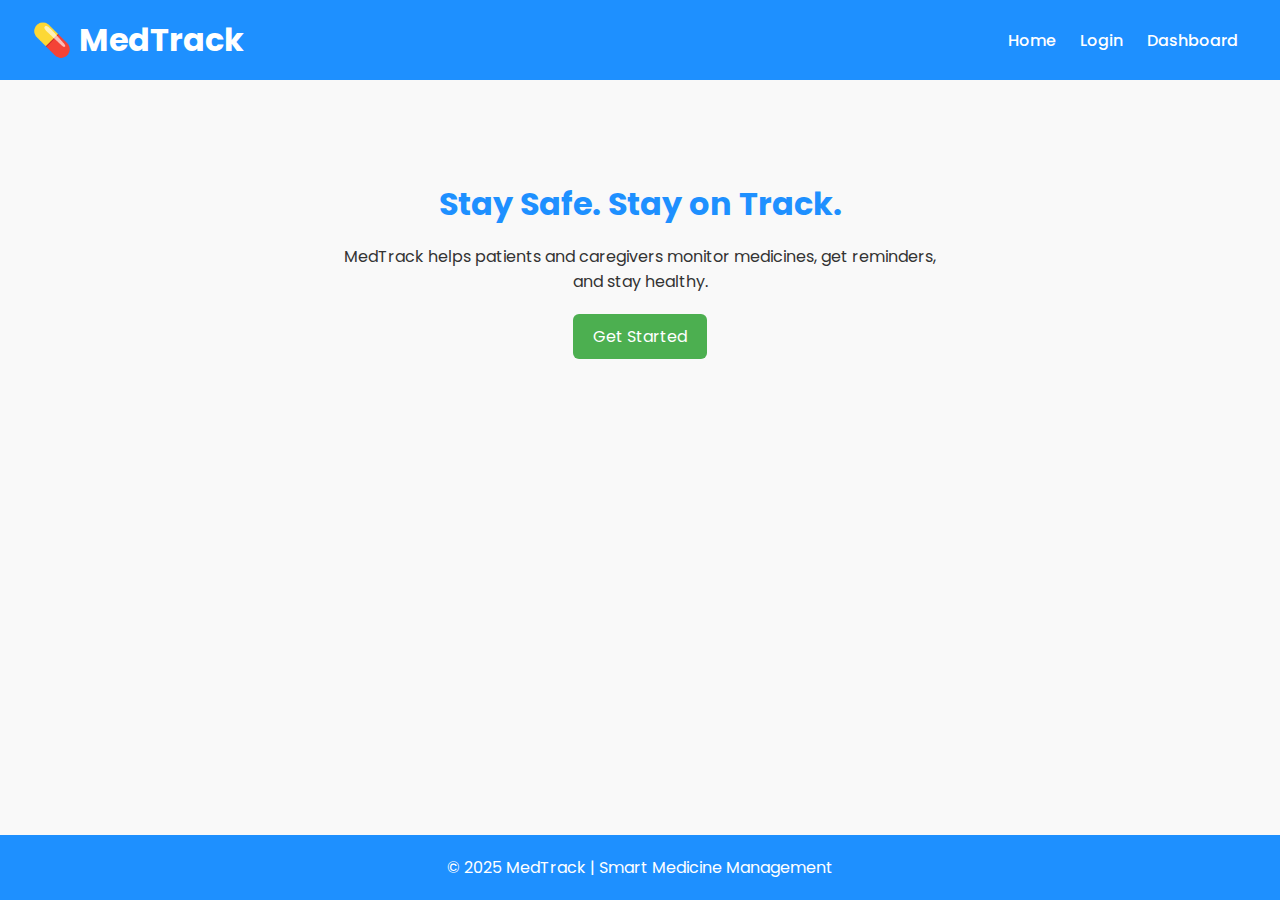
<file: index.html>
<!DOCTYPE html>
<html lang="en">
<head>
  <meta charset="UTF-8" />
  <meta name="viewport" content="width=device-width, initial-scale=1.0" />
  <title>MedTrack | Smart Drug Monitoring</title>
  <link rel="stylesheet" href="style.css" />
  <script src="script.js" defer></script>
  <link href="https://fonts.googleapis.com/css2?family=Poppins:wght@400;600&display=swap" rel="stylesheet">
  <link rel="stylesheet" href="https://cdnjs.cloudflare.com/ajax/libs/font-awesome/6.5.0/css/all.min.css">
</head>
<body>
  <header>
    <h1>💊 MedTrack</h1>
    <nav>
      <a href="index.html">Home</a>
      <a href="login.html">Login</a>
      <a href="dashboard.html">Dashboard</a>
    </nav>
  </header>

  <section class="hero">
    <h2>Stay Safe. Stay on Track.</h2>
    <p>MedTrack helps patients and caregivers monitor medicines, get reminders, and stay healthy.</p>
    <a href="login.html" class="btn">Get Started</a>
  </section>

  <footer>
    <p>© 2025 MedTrack | Smart Medicine Management</p>
  </footer>
</body>
</html>
</file>
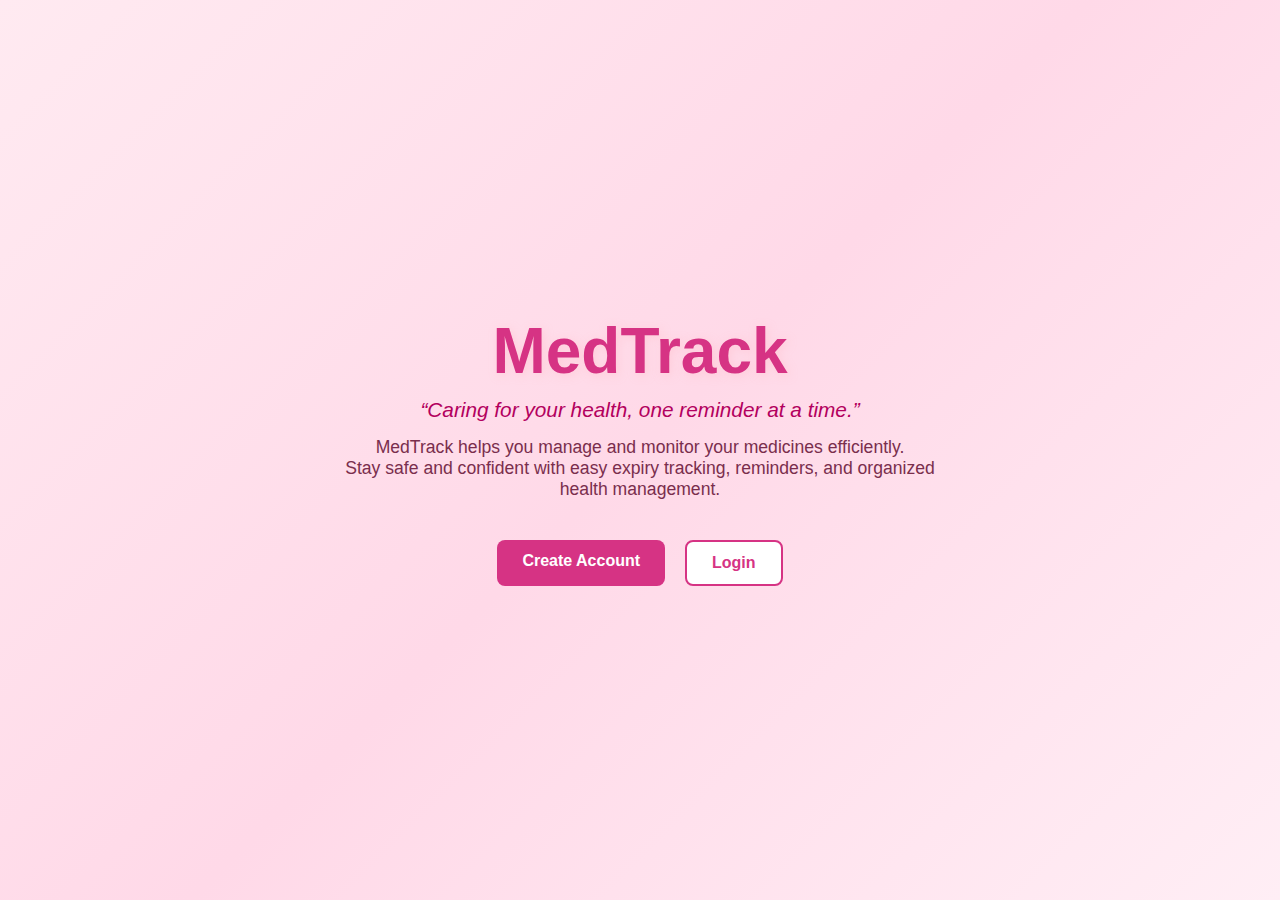
<file: MedTrack-main/frontend/index.html>
<!DOCTYPE html>
<html lang="en">
<head>
  <meta charset="UTF-8" />
  <meta name="viewport" content="width=device-width, initial-scale=1.0" />
  <title>MedTrack - Welcome</title>
  <link rel="stylesheet" href="style.css" />
  <script src="script.js" defer></script>
</head>
<body class="welcome-body">
  <div class="welcome-container">
    <h1 class="logo-large">MedTrack</h1>
    <p class="quote">“Caring for your health, one reminder at a time.”</p>
    <p class="description">
      MedTrack helps you manage and monitor your medicines efficiently.<br />
      Stay safe and confident with easy expiry tracking, reminders, and organized health management.
    </p>

    <div class="buttons">
      <a href="register.html" class="btn primary">Create Account</a>
      <a href="login.html" class="btn secondary">Login</a>
    </div>
  </div>
</body>
</html>
</file>
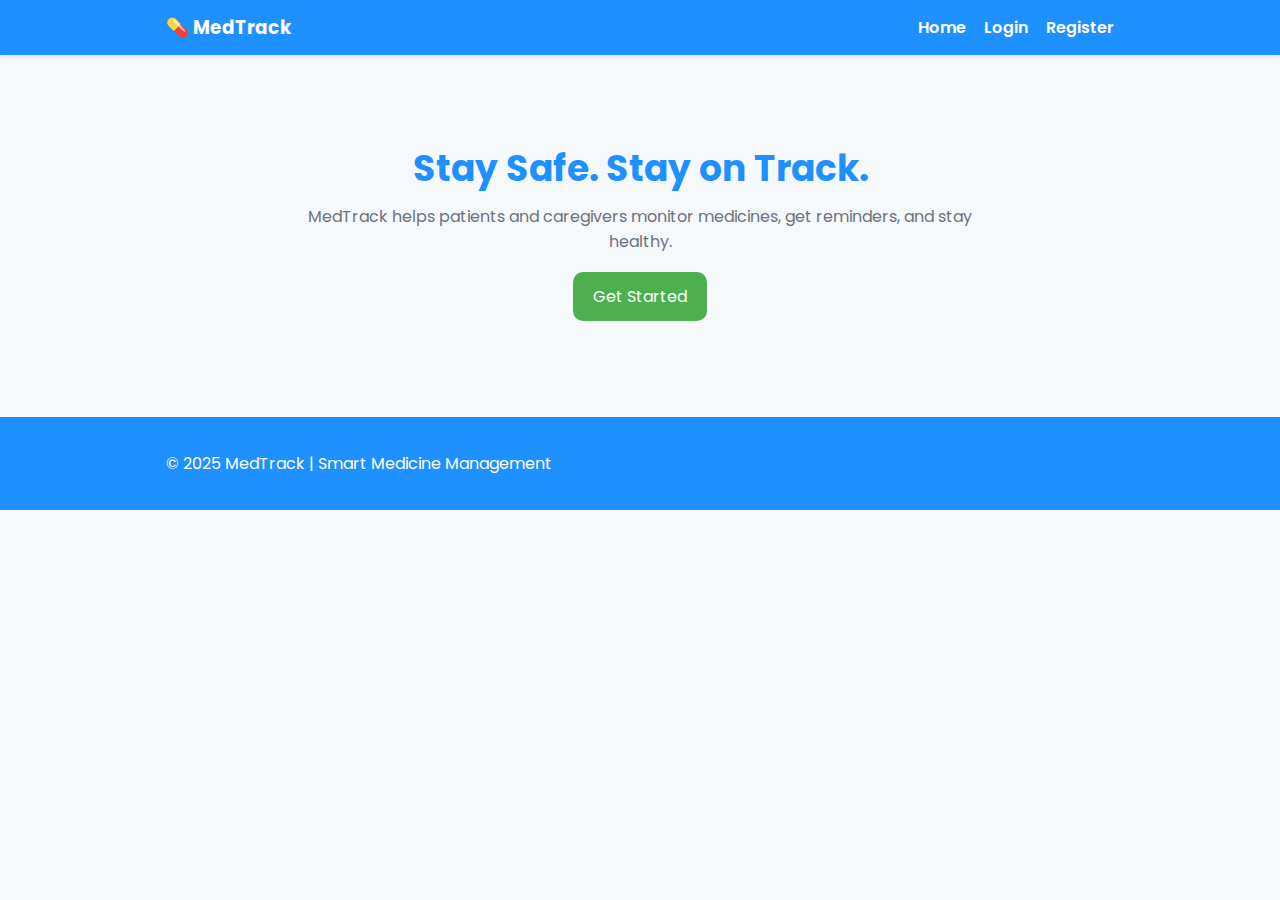
<file: backend/target/classes/static/index.html>
<!DOCTYPE html>
<html lang="en">
<head>
  <meta charset="UTF-8" />
  <meta name="viewport" content="width=device-width, initial-scale=1.0" />
  <title>MedTrack | Smart Drug Monitoring</title>
  <link rel="stylesheet" href="style.css" />
  <script src="script.js" defer></script>
  <script src="nav.js" defer></script>
  <link href="https://fonts.googleapis.com/css2?family=Poppins:wght@400;600&display=swap" rel="stylesheet">
  <link rel="stylesheet" href="https://cdnjs.cloudflare.com/ajax/libs/font-awesome/6.5.0/css/all.min.css">
</head>
<body>
  <header>
    <div class="container">
      <h1>💊 MedTrack</h1>
      <nav>
        <a href="index.html">Home</a>
        <a href="login.html">Login</a>
        <a href="dashboard.html">Dashboard</a>
      </nav>
    </div>
  </header>

  <section class="hero">
    <div class="container">
      <h2>Stay Safe. Stay on Track.</h2>
      <p>MedTrack helps patients and caregivers monitor medicines, get reminders, and stay healthy.</p>
      <a href="login.html" class="btn">Get Started</a>
    </div>
  </section>

  <footer>
    <div class="container">
      <p>© 2025 MedTrack | Smart Medicine Management</p>
    </div>
  </footer>
</body>
</html>
</file>
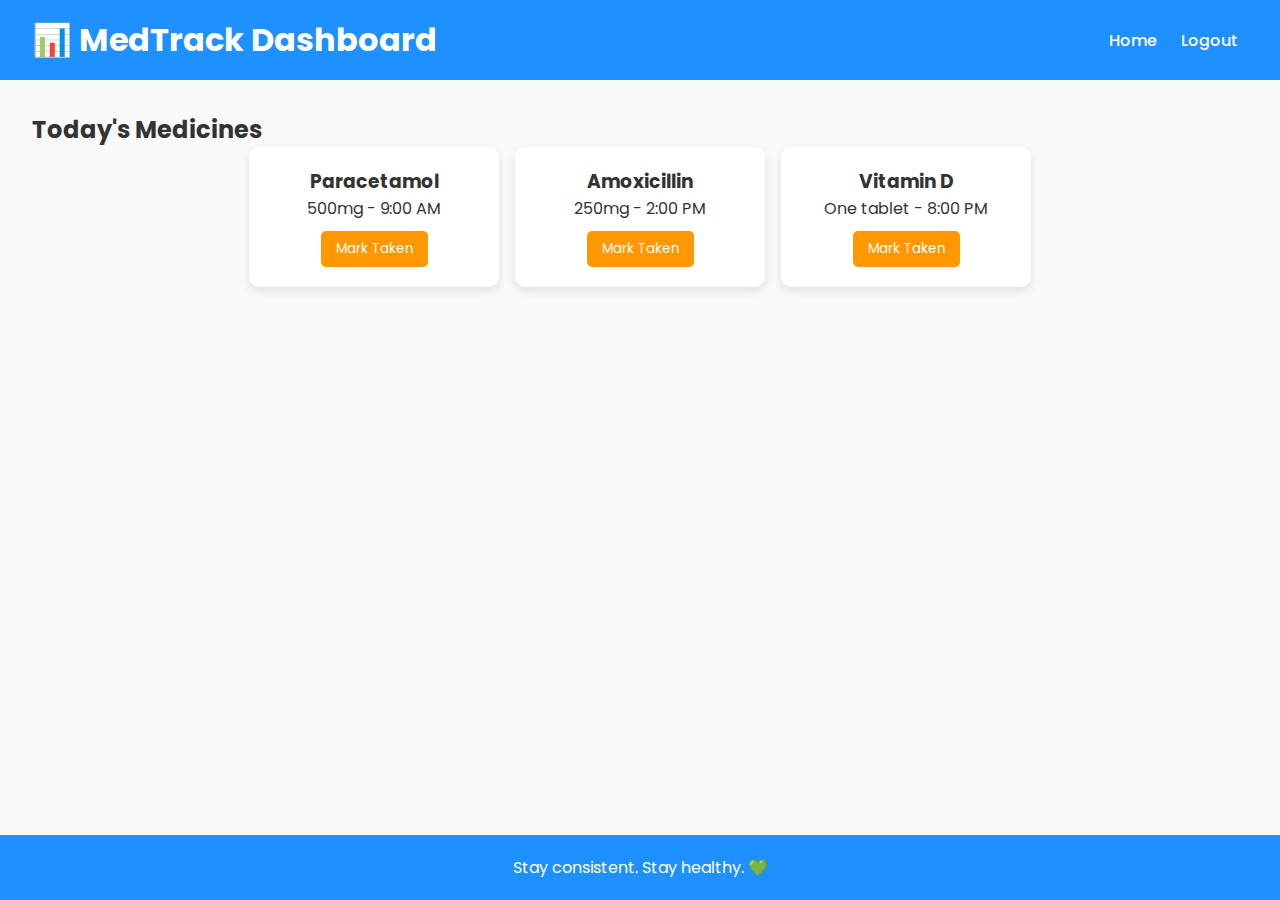
<file: dashboard.html>
<!DOCTYPE html>
<html lang="en">
<head>
  <meta charset="UTF-8">
  <meta name="viewport" content="width=device-width, initial-scale=1.0">
  <title>Dashboard | MedTrack</title>
  <link rel="stylesheet" href="style.css">
  <link href="https://fonts.googleapis.com/css2?family=Poppins:wght@400;600&display=swap" rel="stylesheet">
</head>
<body>
  <header>
    <h1>📊 MedTrack Dashboard</h1>
    <nav>
      <a href="index.html">Home</a>
      <a href="login.html">Logout</a>
    </nav>
  </header>

  <section class="dashboard">
    <h2>Today's Medicines</h2>
    <div class="cards">
      <div class="card">
        <h3>Paracetamol</h3>
        <p>500mg - 9:00 AM</p>
        <button onclick="markTaken(this)">Mark Taken</button>
      </div>
      <div class="card">
        <h3>Amoxicillin</h3>
        <p>250mg - 2:00 PM</p>
        <button onclick="markTaken(this)">Mark Taken</button>
      </div>
      <div class="card">
        <h3>Vitamin D</h3>
        <p>One tablet - 8:00 PM</p>
        <button onclick="markTaken(this)">Mark Taken</button>
      </div>
    </div>
  </section>

  <footer>
    <p>Stay consistent. Stay healthy. 💚</p>
  </footer>

  <script>
    function markTaken(btn) {
      btn.innerText = "✅ Taken";
      btn.style.backgroundColor = "#4caf50";
    }
  </script>
</body>
</html>
</file>
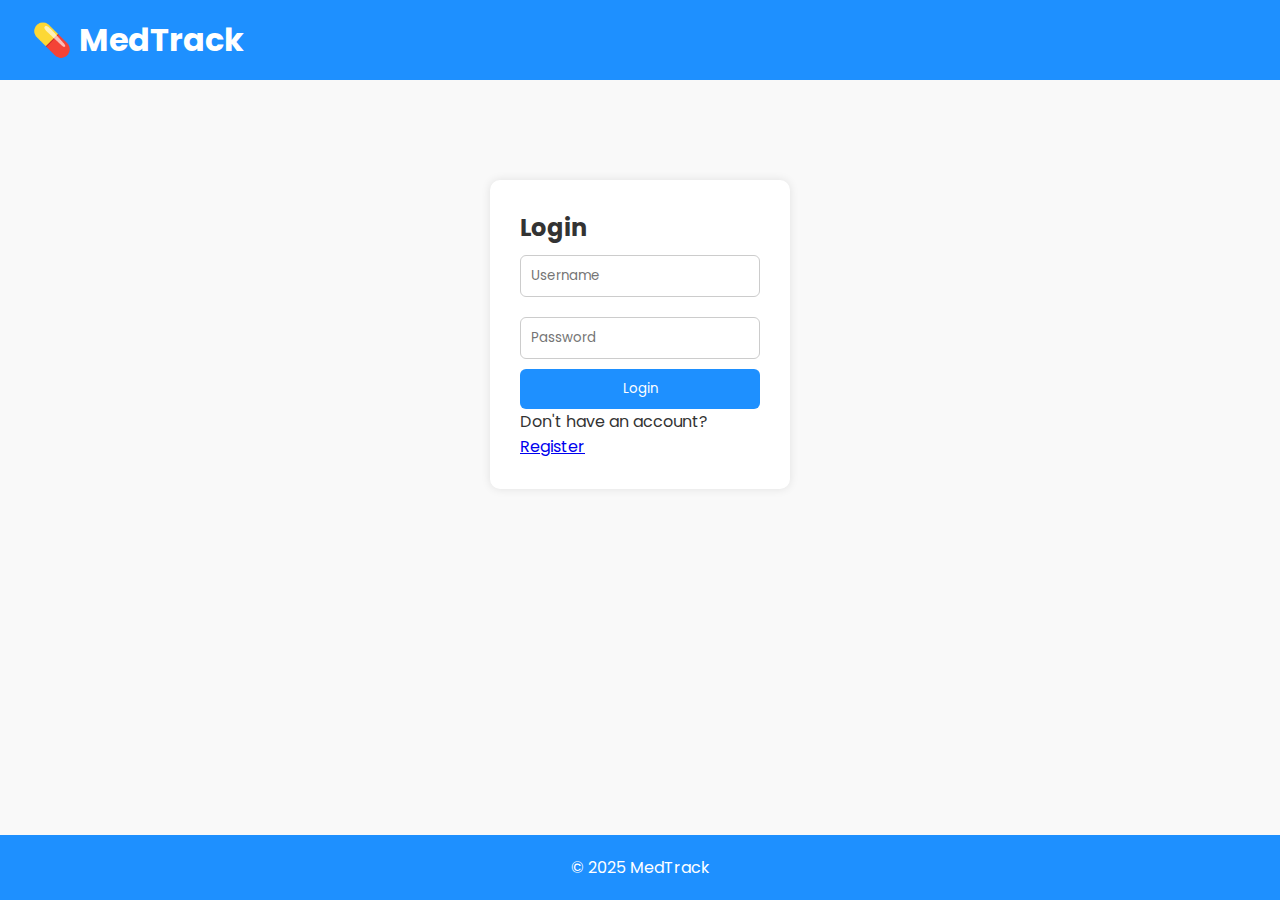
<file: login.html>
<!DOCTYPE html>
<html lang="en">
<head>
  <meta charset="UTF-8" />
  <meta name="viewport" content="width=device-width, initial-scale=1.0" />
  <title>Login | MedTrack</title>
  <link rel="stylesheet" href="style.css" />
  <link href="https://fonts.googleapis.com/css2?family=Poppins:wght@400;600&display=swap" rel="stylesheet">
</head>
<body>
  <header>
    <h1>💊 MedTrack</h1>
  </header>

  <div class="login-box">
    <h2>Login</h2>
    <input type="text" placeholder="Username" id="username">
    <input type="password" placeholder="Password" id="password">
    <button onclick="login()">Login</button>
    <p>Don't have an account? <a href="#">Register</a></p>
  </div>

  <footer>
    <p>© 2025 MedTrack</p>
  </footer>

  <script>
    function login() {
      const user = document.getElementById('username').value;
      if(user.trim() !== "") {
        alert('Welcome, ' + user + '!');
        window.location.href = 'dashboard.html';
      } else {
        alert('Please enter username');
      }
    }
  </script>
</body>
</html>
</file>
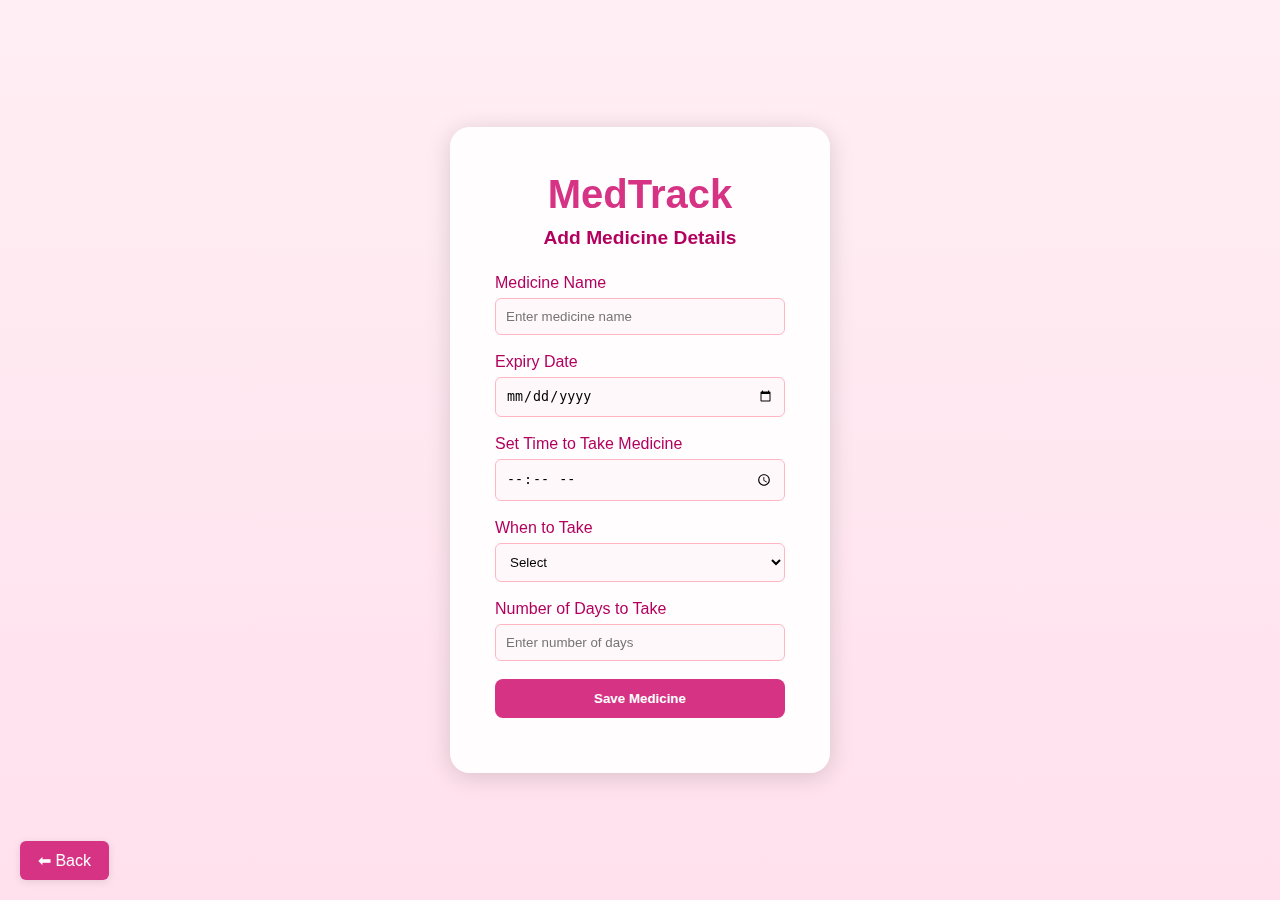
<file: MedTrack-main/frontend/addMedicine.html>
<!DOCTYPE html>
<html lang="en">
<head>
  <meta charset="UTF-8" />
  <meta name="viewport" content="width=device-width, initial-scale=1.0" />
  <title>Add Medicine - MedTrack</title>
  <link rel="stylesheet" href="style.css" />
  <script src="script.js" defer></script>
</head>
<body class="addmed-body">
  <button class="back-btn" onclick="goBack()">⬅ Back</button>

  <div class="addmed-container">
    <h1 class="logo">MedTrack</h1>
    <h3 class="subtitle">Add Medicine Details</h3>

    <form id="addMedForm" class="addmed-form">
      <label for="medName">Medicine Name</label>
      <input type="text" id="medName" placeholder="Enter medicine name" required />

      <label for="medDate">Expiry Date</label>
      <input type="date" id="medDate" required />

      <label for="medTime">Set Time to Take Medicine</label>
      <input type="time" id="medTime" required />

      <label for="medFood">When to Take</label>
      <select id="medFood" required>
        <option value="">Select</option>
        <option value="Before Food">Before Food</option>
        <option value="After Food">After Food</option>
      </select>

      <label for="medDays">Number of Days to Take</label>
      <input type="number" id="medDays" placeholder="Enter number of days" min="1" required />

      <button type="submit" class="btn primary full">Save Medicine</button>
    </form>

    <p id="saveMsg" class="success"></p>
  </div>
</body>
</html>
</file>
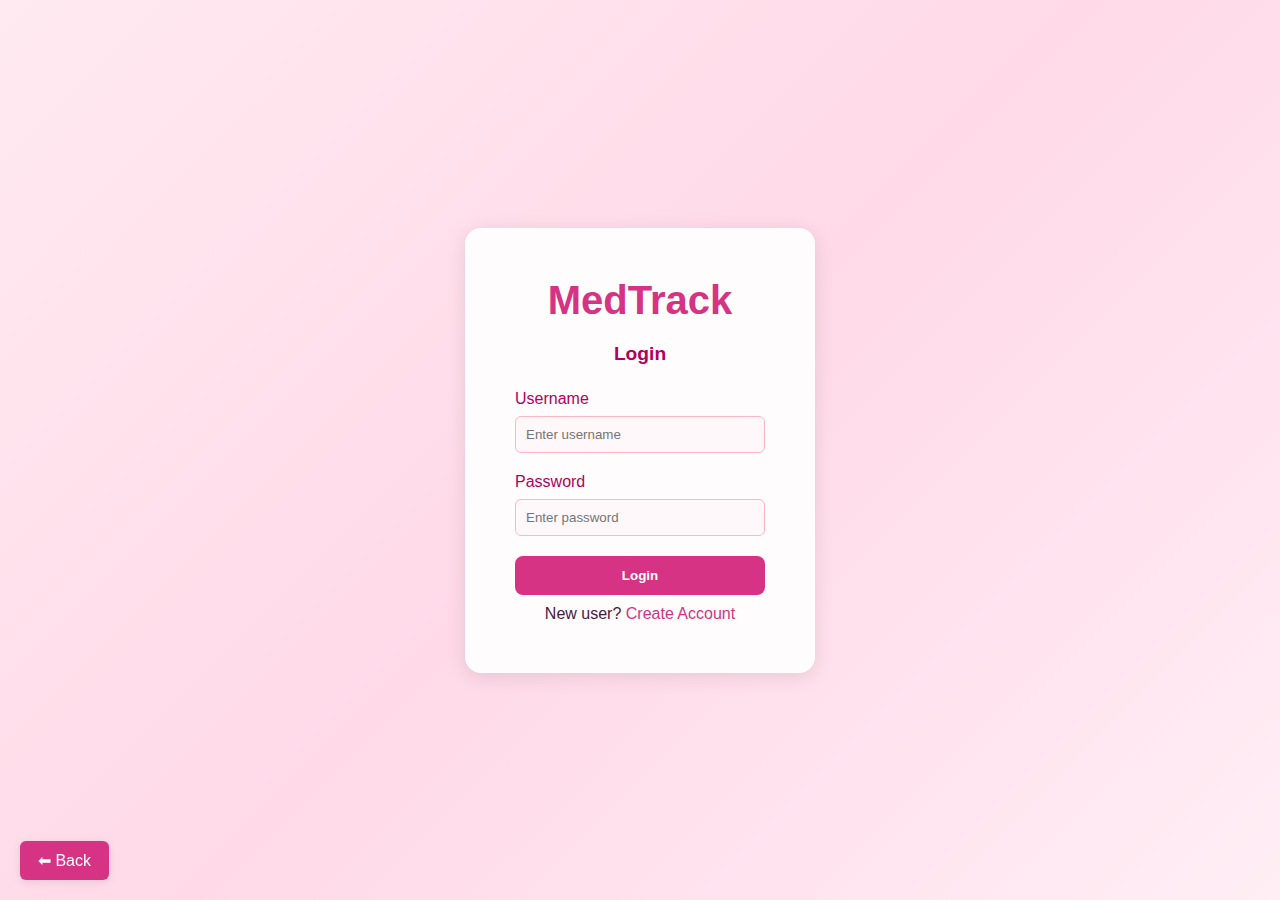
<file: MedTrack-main/frontend/dashboard.html>
<!DOCTYPE html>
<html lang="en">
<head>
  <meta charset="UTF-8" />
  <meta name="viewport" content="width=device-width, initial-scale=1.0" />
  <title>MedTrack Dashboard</title>
  <link rel="stylesheet" href="style.css" />
  <script src="script.js" defer></script>
</head>
<body>
  <button class="back-btn" onclick="goBack()">⬅ Back</button>

  <div class="navbar">
    <h1 class="logo-small">MedTrack</h1>
    <button class="logout-btn" onclick="logout()">Logout</button>
  </div>

  <section class="hero">
    <div class="hero-content">
      <h2 id="welcomeMsg">Welcome to MedTrack</h2>
      <p>Manage and monitor your medicines effectively.</p>

      <div class="buttons">
        <a class="btn primary" href="addMedicine.html">Add Medicine</a>
        <a class="btn secondary" href="viewMedicines.html">View Medicines</a>
        <a class="btn secondary" href="#" onclick="showProfile()">Profile</a>
      </div>
    </div>
  </section>
</body>
</html>
</file>
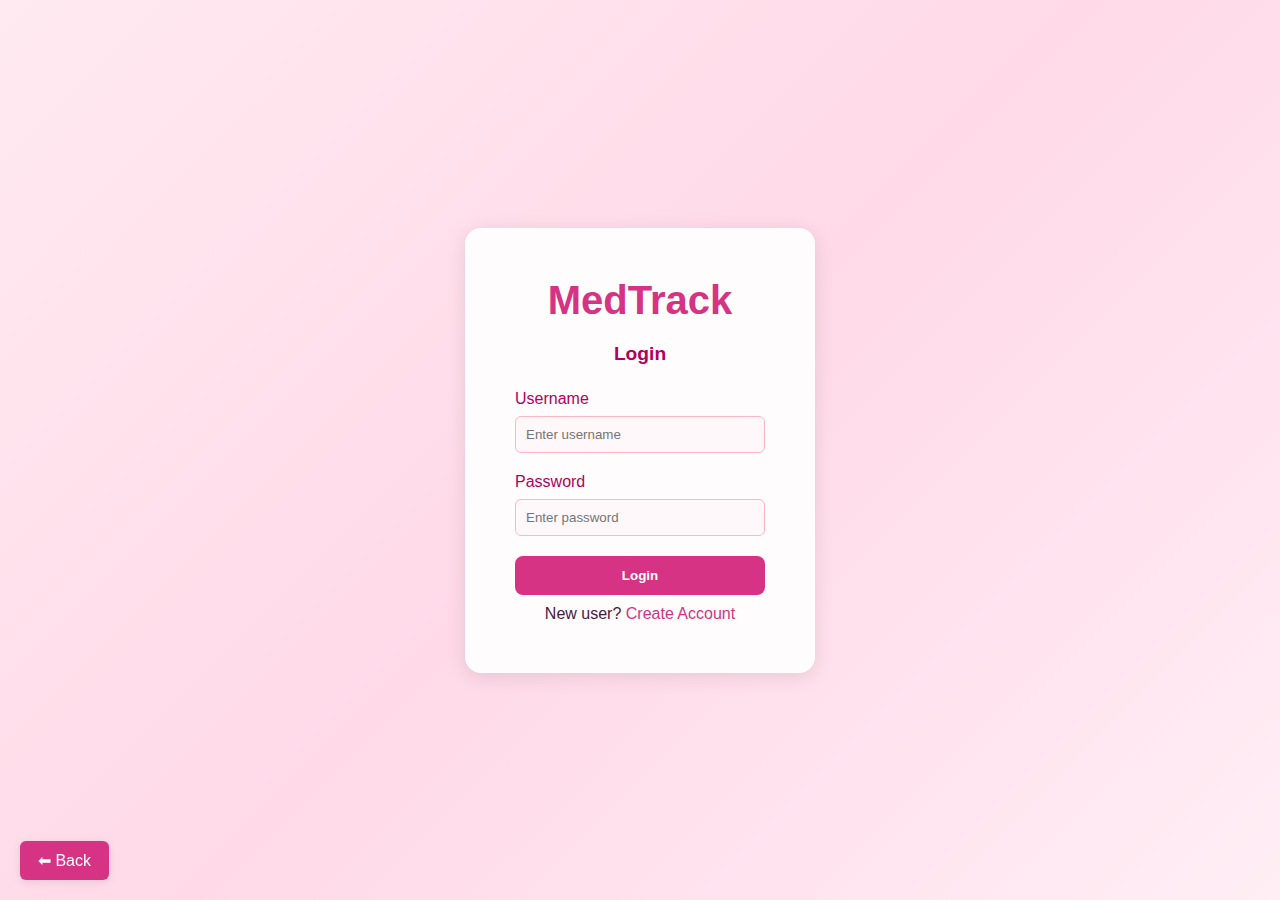
<file: MedTrack-main/frontend/login.html>
<!DOCTYPE html>
<html lang="en">
<head>
  <meta charset="UTF-8" />
  <meta name="viewport" content="width=device-width, initial-scale=1.0" />
  <title>Login - MedTrack</title>
  <link rel="stylesheet" href="style.css" />
  <script src="script.js" defer></script>
</head>
<body class="login-body">
  <button class="back-btn" onclick="goBack()">⬅ Back</button>

  <div class="login-container">
    <h1 class="logo">MedTrack</h1>
    <h3 class="subtitle">Login</h3>

    <form id="loginForm" class="login-form">
      <label for="loginUser">Username</label>
      <input type="text" id="loginUser" placeholder="Enter username" required />

      <label for="loginPass">Password</label>
      <input type="password" id="loginPass" placeholder="Enter password" required />

      <button type="submit" class="btn primary full">Login</button>
    </form>

    <p id="errorMsg" class="error"></p>
    <p>New user? <a href="register.html" class="link">Create Account</a></p>
  </div>
</body>
</html>
</file>
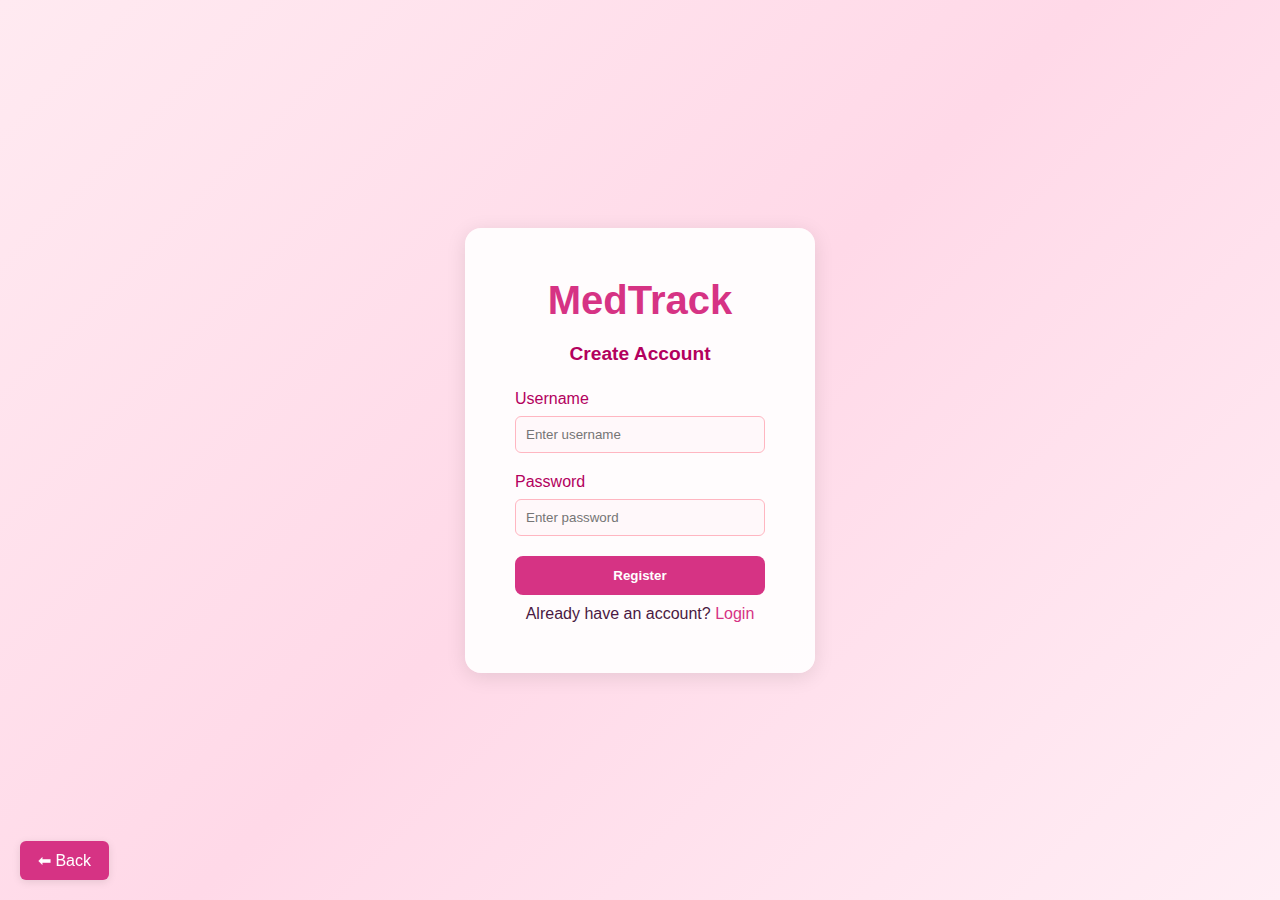
<file: MedTrack-main/frontend/register.html>
<!DOCTYPE html>
<html lang="en">
<head>
  <meta charset="UTF-8" />
  <meta name="viewport" content="width=device-width, initial-scale=1.0" />
  <title>Register - MedTrack</title>
  <link rel="stylesheet" href="style.css" />
  <script src="script.js" defer></script>
</head>
<body class="login-body">
  <button class="back-btn" onclick="goBack()">⬅ Back</button>

  <div class="login-container">
    <h1 class="logo">MedTrack</h1>
    <h3 class="subtitle">Create Account</h3>

    <form id="registerForm" class="login-form">
      <label for="regUser">Username</label>
      <input type="text" id="regUser" placeholder="Enter username" required />

      <label for="regPass">Password</label>
      <input type="password" id="regPass" placeholder="Enter password" required />

      <button type="submit" class="btn primary full">Register</button>
    </form>

    <p id="message" class="success"></p>
    <p>Already have an account? <a href="login.html" class="link">Login</a></p>
  </div>
</body>
</html>
</file>
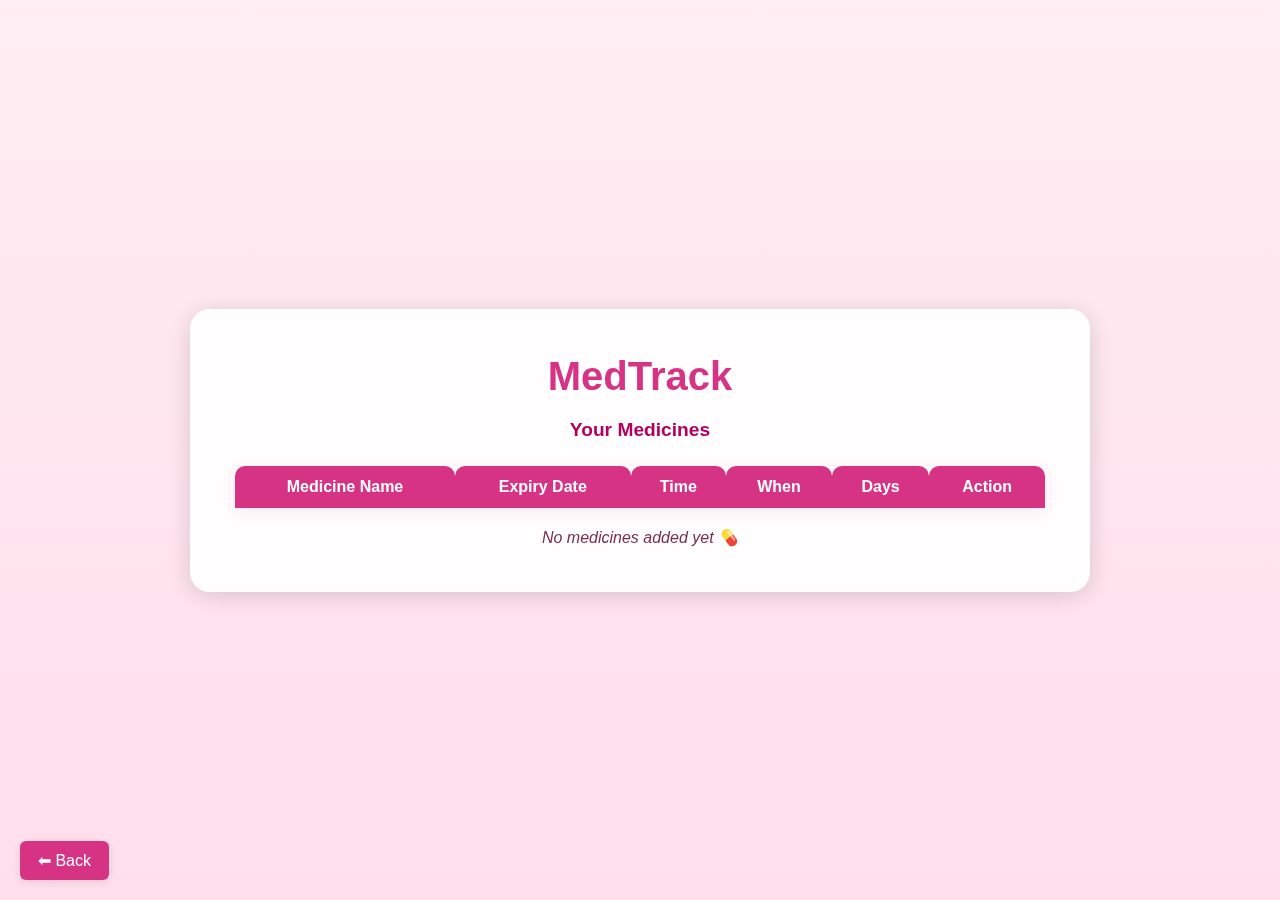
<file: MedTrack-main/frontend/viewMedicines.html>
<!DOCTYPE html>
<html lang="en">
<head>
  <meta charset="UTF-8" />
  <meta name="viewport" content="width=device-width, initial-scale=1.0" />
  <title>View Medicines - MedTrack</title>
  <link rel="stylesheet" href="style.css" />
  <script src="script.js" defer></script>
</head>
<body class="viewmed-body">
  <button class="back-btn" onclick="goBack()">⬅ Back</button>

  <div class="viewmed-container">
    <h1 class="logo">MedTrack</h1>
    <h3 class="subtitle">Your Medicines</h3>

    <table id="medicineTable" class="medicine-table">
      <thead>
        <tr>
          <th>Medicine Name</th>
          <th>Expiry Date</th>
          <th>Time</th>
          <th>When</th>
          <th>Days</th>
          <th>Action</th>
        </tr>
      </thead>
      <tbody id="medicineBody"></tbody>
    </table>

    <p id="emptyMsg" class="info-msg">No medicines added yet 💊</p>
  </div>
</body>
</html>
</file>
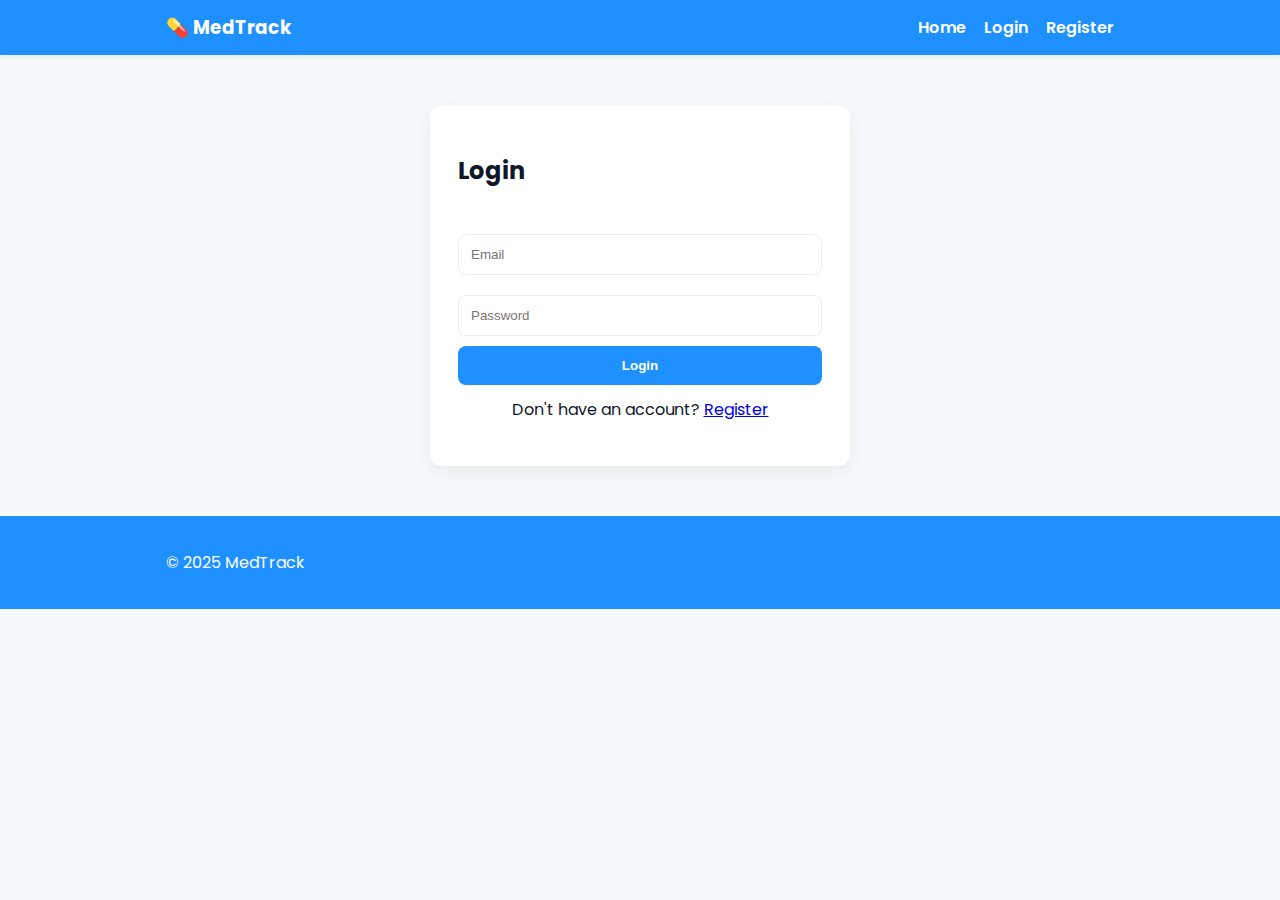
<file: backend/target/classes/static/dashboard.html>
<!DOCTYPE html>
<html lang="en">
<head>
  <meta charset="UTF-8" />
  <meta name="viewport" content="width=device-width, initial-scale=1.0" />
  <title>MedTrack Dashboard</title>
  <link rel="stylesheet" href="style.css">
  <link href="https://fonts.googleapis.com/css2?family=Poppins:wght@400;600&display=swap" rel="stylesheet">
  <script src="auth.js" defer></script>
  <script src="nav.js" defer></script>
</head>
<body>
  <header>
    <div class="container">
      <h1>📊 MedTrack Dashboard</h1>
      <nav>
        <a href="index.html">Home</a>
        <a href="#" id="logout-link">Logout</a>
      </nav>
    </div>
  </header>

  <main class="container dashboard">
    <h2>Today's Medicines</h2>
    <div class="card-panel" style="margin-bottom:16px">
      <form id="addMedForm" style="display:flex;gap:8px;flex-wrap:wrap;align-items:center">
        <input type="text" id="med-name" placeholder="Medicine name" style="flex:2;padding:10px;border-radius:8px;border:1px solid #e6eef8">
        <input type="text" id="med-dosage" placeholder="Dosage (e.g. 500mg)" style="flex:1;padding:10px;border-radius:8px;border:1px solid #e6eef8">
        <input type="time" id="med-time" style="padding:10px;border-radius:8px;border:1px solid #e6eef8">
        <input type="date" id="med-expiry" title="Expiry date (optional)" style="padding:10px;border-radius:8px;border:1px solid #e6eef8">
        <button type="submit" class="btn">Add</button>
      </form>
    </div>

    <div id="med-list" class="cards">
      <!-- medicines will render here -->
    </div>
  </main>

  <footer>
    <div class="container"><p>Stay consistent. Stay healthy. 💚</p></div>
  </footer>

  <script>
    document.addEventListener('DOMContentLoaded', async () => {
      const user = window.auth && window.auth.currentUser && window.auth.currentUser();
      if (!user) {
        window.location.href = 'login.html';
        return;
      }
      // verify token with backend before loading medicines
      const verify = await window.auth.apiFetch('/api/user/me');
      if (!verify.ok) {
        // don't redirect immediately — show friendly message and give retry/logout
        const main = document.querySelector('main.container');
        main.innerHTML = `
          <div class="card-panel">
            <h3>Connection issue</h3>
            <p>We couldn't verify your session with the server. This may be a temporary problem.</p>
            <div style="display:flex;gap:8px;margin-top:12px">
              <button id="retry-btn" class="btn">Retry</button>
              <button id="logout-btn" class="btn">Logout</button>
            </div>
            <p style="margin-top:8px;color:#666;font-size:0.9rem">If retry keeps failing, try refreshing the page or check the server.</p>
          </div>
        `;
        document.getElementById('retry-btn').addEventListener('click', () => location.reload());
        document.getElementById('logout-btn').addEventListener('click', () => { window.auth.logout(); window.location.href = 'login.html'; });
        return;
      }
      await loadMeds();
      const res = await window.auth.apiFetch('/api/user/me');
      if (!res.ok) {
        window.auth.logout();
        window.location.href = 'login.html';
        return;
      }
      const profile = res.body || {};
      const h1 = document.querySelector('header h1');
      if (h1) h1.textContent = `📊 ${profile.name || profile.email || 'MedTrack Dashboard'}`;

      const logout = document.getElementById('logout-link');
      if (logout) logout.addEventListener('click', (e) => {
        e.preventDefault();
        window.auth.logout();
        window.location.href = 'login.html';
      });
      // add form handler
      const addForm = document.getElementById('addMedForm');
      addForm.addEventListener('submit', async (ev) => {
        ev.preventDefault();
        const name = document.getElementById('med-name').value.trim();
        const dosage = document.getElementById('med-dosage').value.trim();
        const time = document.getElementById('med-time').value;
        const expiry = document.getElementById('med-expiry').value || null;
        if (!name) { window.showToast('Please enter medicine name', 'error'); return; }
        const r = await window.auth.apiFetch('/api/medicines', { method: 'POST', body: JSON.stringify({ name, dosage, time, expiryDate: expiry }) });
        if (r.ok) {
          document.getElementById('med-name').value = '';
          document.getElementById('med-dosage').value = '';
          document.getElementById('med-time').value = '';
          document.getElementById('med-expiry').value = '';
          window.showToast('Medicine added', 'success');
          await loadMeds();
        } else {
          window.showToast('Failed to add medicine', 'error');
        }
      });
    });

    function markTaken(btn) {
      if (!btn.classList.contains('taken')) {
        btn.classList.add('taken');
        btn.innerText = "✅ Taken";
        btn.style.backgroundColor = "#4caf50";
      }
    }

    async function loadMeds() {
      const list = document.getElementById('med-list');
      list.innerHTML = '';
      const res = await window.auth.apiFetch('/api/medicines');
      if (!res.ok) {
        if (res.status === 401) {
          window.auth.logout();
          window.showToast('Not authenticated — please login', 'error');
          window.location.href = 'login.html';
          return;
        }
        window.showToast('Failed to load medicines', 'error');
        return;
      }
      const items = res.body || [];
      // store globally for reminder checks
      window._meds = items;
      items.forEach(i => {
        const el = document.createElement('div');
        el.className = 'card card-panel';
        const expired = i.expiryDate ? (new Date(i.expiryDate) < new Date(new Date().toISOString().slice(0,10))) : false;
        el.innerHTML = `
          <h3>${escapeHtml(i.name)} ${expired ? '<span class="badge expired">Expired</span>' : ''}</h3>
          <p>${escapeHtml(i.dosage || '')} ${i.time ? ' - ' + escapeHtml(i.time) : ''} ${i.expiryDate ? ' · Expires: ' + escapeHtml(i.expiryDate) : ''}</p>
          <div style="margin-top:10px">
            <button data-id="${i.id}" class="${i.taken ? 'btn taken' : 'btn'}" ${expired ? 'disabled' : ''}>${i.taken ? '✅ Taken' : 'Mark Taken'}</button>
          </div>
        `;
        const btn = el.querySelector('button');
        btn.addEventListener('click', async () => {
          const id = btn.getAttribute('data-id');
          const r = await window.auth.apiFetch('/api/medicines/' + id + '/toggle', { method: 'PUT' });
          if (r.ok) {
            window.showToast('Updated', 'success');
            await loadMeds();
          } else {
            window.showToast('Failed to update', 'error');
          }
        });
        list.appendChild(el);
      });
      // run reminder check once after load
      checkReminders();
    }

    // reminder helper: notify when a medicine time matches current time (HH:MM)
    window._notifiedAt = window._notifiedAt || {};
    function checkReminders() {
      if (!window._meds || !Array.isArray(window._meds)) return;
      const now = new Date();
      const hh = String(now.getHours()).padStart(2, '0');
      const mm = String(now.getMinutes()).padStart(2, '0');
      const current = `${hh}:${mm}`;
      window._meds.forEach(m => {
        if (!m) return;
        const expired = m.expiryDate ? (new Date(m.expiryDate) < new Date(new Date().toISOString().slice(0,10))) : false;
        if (m.time && !m.taken && !expired) {
          // notify only once per minute per medicine
          const last = window._notifiedAt[m.id];
          if (m.time === current && last !== current) {
            window.showToast(`Reminder: time to take ${m.name} (${m.dosage || ''})`, 'success', 7000);
            window._notifiedAt[m.id] = current;
          }
        }
      });
    }
    // poll every 60 seconds
    setInterval(checkReminders, 60 * 1000);

    function escapeHtml(s){ if(!s) return ''; return String(s).replace(/[&<>\"]/g, c => ({'&':'&amp;','<':'&lt;','>':'&gt;','"':'&quot;'}[c])); }
  </script>
</body>
</html>
</file>
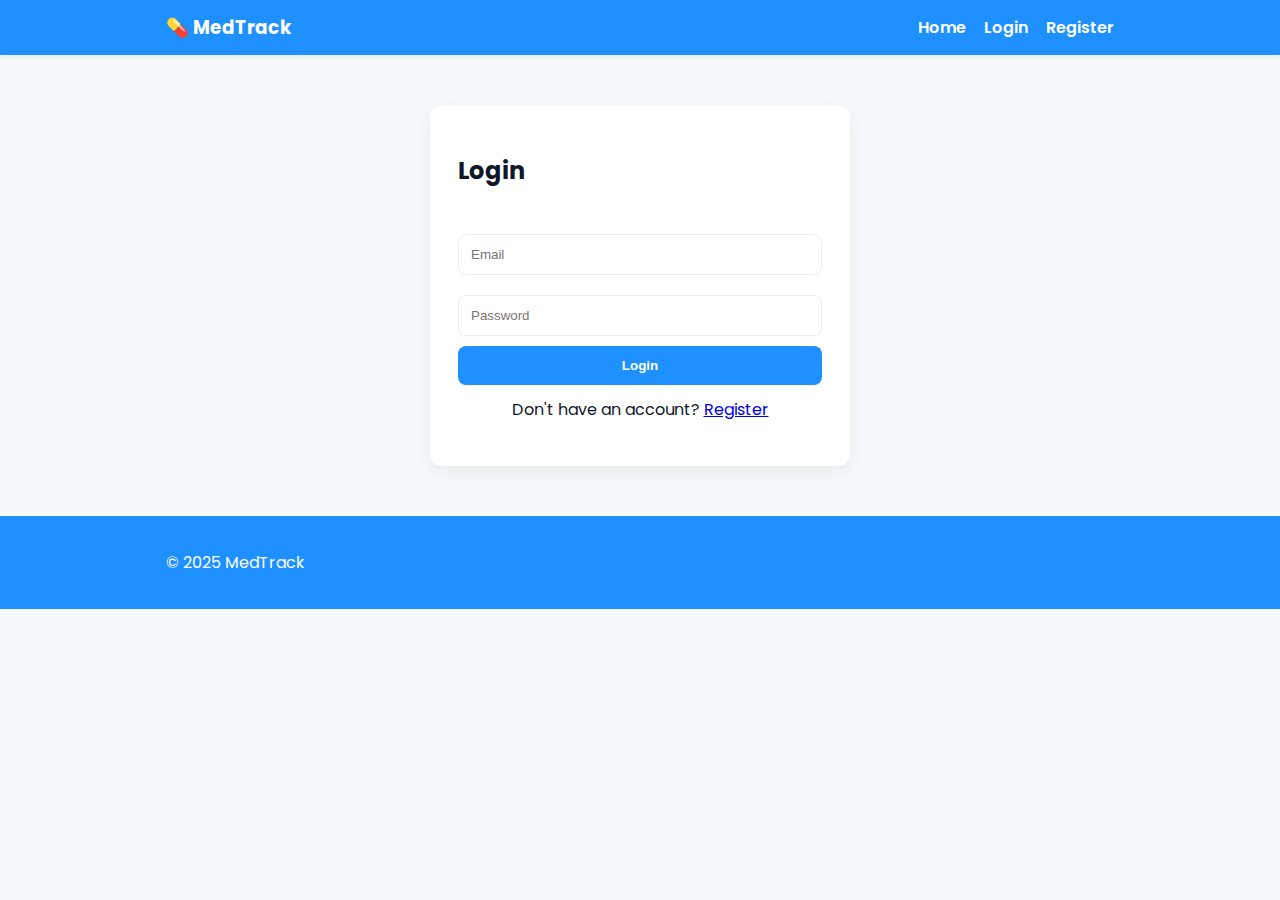
<file: backend/target/classes/static/login.html>
<!DOCTYPE html>
<html lang="en">
<head>
  <meta charset="UTF-8" />
  <meta name="viewport" content="width=device-width, initial-scale=1.0" />
  <title>Login | MedTrack</title>
  <link rel="stylesheet" href="style.css" />
  <link href="https://fonts.googleapis.com/css2?family=Poppins:wght@400;600&display=swap" rel="stylesheet">
  <script src="nav.js" defer></script>
</head>
  <header>
    <div class="container">
      <h1>💊 MedTrack</h1>
      <nav>
        <a href="index.html">Home</a>
        <a href="login.html">Login</a>
        <a href="dashboard.html">Dashboard</a>
      </nav>
    </div>
  </header>

  <main class="container">
    <div class="auth-box">
      <h2>Login</h2>
      <div id="login-message" class="message"></div>
      <input type="email" placeholder="Email" id="email">
      <input type="password" placeholder="Password" id="password">
      <button id="login-btn">Login</button>
      <p style="text-align:center;margin-top:12px">Don't have an account? <a href="register.html">Register</a></p>
    </div>
  </main>

  <footer>
    <div class="container"><p>© 2025 MedTrack</p></div>
  </footer>
  </footer>

  <script src="auth.js" defer></script>
  <script src="nav.js" defer></script>
  <script>
    // Attach click handler after DOM is parsed
    document.addEventListener('DOMContentLoaded', () => {
      const btn = document.getElementById('login-btn');
      const msg = document.getElementById('login-message');
      btn.addEventListener('click', async () => {
        msg.textContent = '';
        const email = document.getElementById('email').value.trim();
        const password = document.getElementById('password').value;
        if (!email || !password) {
          msg.textContent = 'Please enter email and password.';
          msg.style.color = 'red';
          return;
        }
        const ok = await window.auth.login(email, password);
        if (ok) {
          msg.textContent = 'Login successful — redirecting...';
          msg.style.color = 'green';
          setTimeout(() => window.location.href = 'dashboard.html', 700);
        } else {
          msg.textContent = 'Invalid email or password.';
          msg.style.color = 'red';
        }
      });
    });
  </script>
</body>
</html>
</body>
</html>
</file>
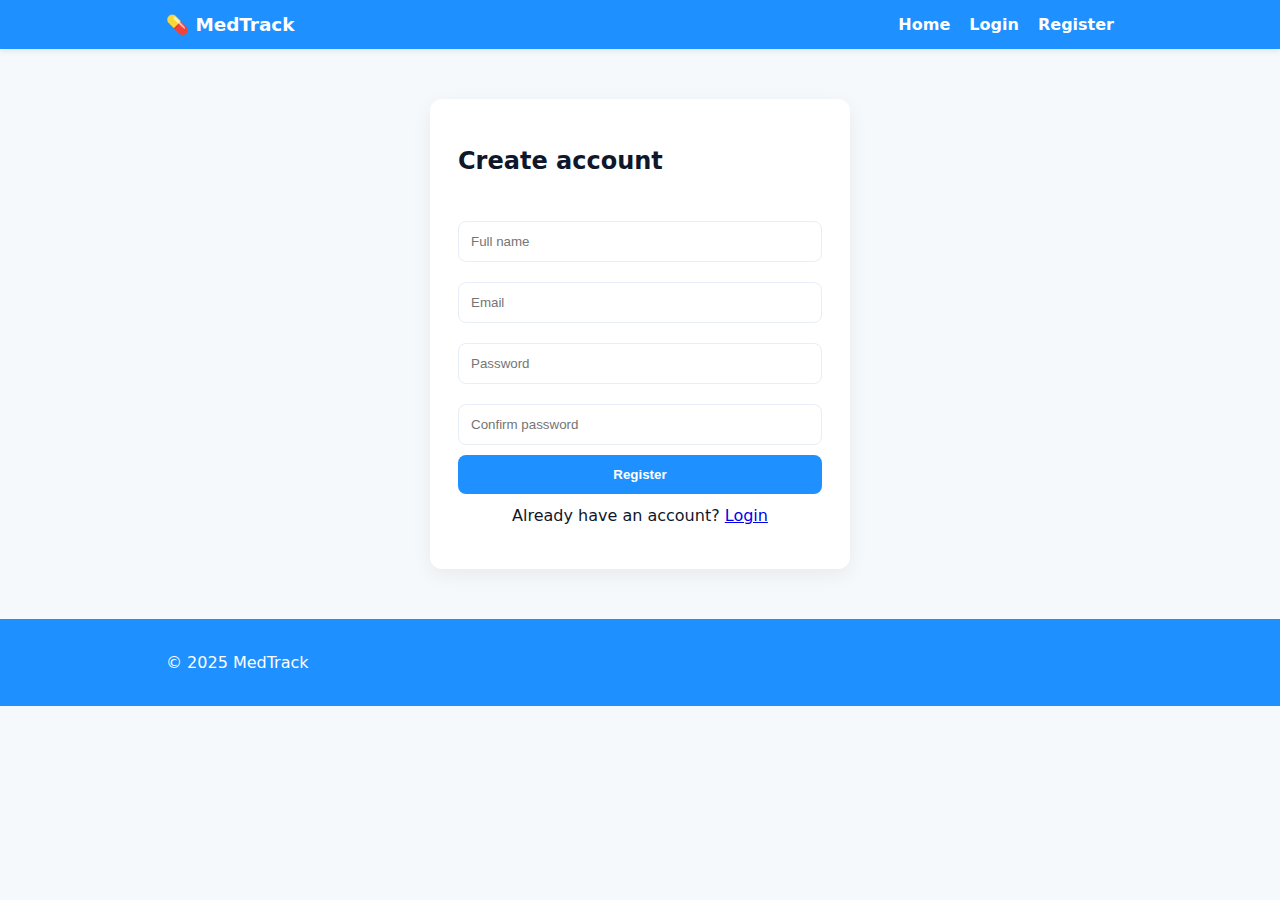
<file: backend/target/classes/static/register.html>
<!DOCTYPE html>
<html lang="en">
<head>
  <meta charset="UTF-8" />
  <meta name="viewport" content="width=device-width, initial-scale=1.0" />
  <title>Register | MedTrack</title>
  <link rel="stylesheet" href="style.css" />
</head>
<body>
  <header>
    <div class="container">
      <h1>💊 MedTrack</h1>
      <nav>
        <a href="index.html">Home</a>
        <a href="login.html">Login</a>
        <a href="dashboard.html">Dashboard</a>
      </nav>
    </div>
  </header>

  <main class="container">
    <div class="auth-box">
      <h2>Create account</h2>
      <div id="register-message" class="message"></div>
      <input type="text" placeholder="Full name" id="name">
      <input type="email" placeholder="Email" id="email">
      <input type="password" placeholder="Password" id="password">
      <input type="password" placeholder="Confirm password" id="password2">
      <button id="register-btn">Register</button>
      <p style="text-align:center;margin-top:12px">Already have an account? <a href="login.html">Login</a></p>
    </div>
  </main>

  <footer>
    <div class="container"><p>© 2025 MedTrack</p></div>
  </footer>
  <script src="auth.js" defer></script>
  <script src="nav.js" defer></script>
  <script>
    document.addEventListener('DOMContentLoaded', () => {
      const btn = document.getElementById('register-btn');
      const msg = document.getElementById('register-message');
      btn.addEventListener('click', async () => {
        msg.textContent = '';
        const name = document.getElementById('name').value.trim();
        const email = document.getElementById('email').value.trim();
        const password = document.getElementById('password').value;
        const password2 = document.getElementById('password2').value;
        if (!name || !email || !password) {
          msg.textContent = 'Please fill out all fields.';
          msg.style.color = 'red';
          return;
        }
        if (password !== password2) {
          msg.textContent = 'Passwords do not match.';
          msg.style.color = 'red';
          return;
        }
        const ok = await window.auth.register({ name, email, password });
        if (ok) {
          msg.textContent = 'Registration successful. Redirecting to login...';
          msg.style.color = 'green';
          setTimeout(() => window.location.href = 'login.html', 900);
        } else {
          msg.textContent = 'An account with that email already exists.';
          msg.style.color = 'red';
        }
      });
    });
  </script>
</body>
</html>
</file>
<file: style.css>
* {
  margin: 0;
  padding: 0;
  box-sizing: border-box;
  font-family: 'Poppins', sans-serif;
}

body {
  background: #f9f9f9;
  color: #333;
}

header {
  background: #1e90ff;
  color: white;
  padding: 1rem 2rem;
  display: flex;
  justify-content: space-between;
  align-items: center;
}

nav a {
  color: white;
  margin: 0 10px;
  text-decoration: none;
  font-weight: 500;
}

.hero {
  text-align: center;
  margin: 100px auto;
  max-width: 600px;
}

.hero h2 {
  color: #1e90ff;
  font-size: 2rem;
  margin-bottom: 1rem;
}

.btn {
  display: inline-block;
  background: #4caf50;
  color: white;
  padding: 10px 20px;
  border-radius: 6px;
  text-decoration: none;
  margin-top: 20px;
}

footer {
  text-align: center;
  padding: 20px;
  background: #1e90ff;
  color: white;
  position: fixed;
  bottom: 0;
  width: 100%;
}

/* Login Page */
.login-box {
  width: 300px;
  margin: 100px auto;
  background: white;
  padding: 30px;
  border-radius: 10px;
  box-shadow: 0 0 10px rgba(0,0,0,0.1);
}

.login-box input {
  width: 100%;
  margin: 10px 0;
  padding: 10px;
  border-radius: 6px;
  border: 1px solid #ccc;
}

.login-box button {
  width: 100%;
  padding: 10px;
  background: #1e90ff;
  border: none;
  color: white;
  border-radius: 6px;
  cursor: pointer;
}

.login-box button:hover {
  background: #0a73d6;
}

/* Dashboard */
.dashboard {
  padding: 2rem;
}

.cards {
  display: flex;
  flex-wrap: wrap;
  gap: 1rem;
  justify-content: center;
}

.card {
  background: white;
  border-radius: 10px;
  box-shadow: 0 4px 10px rgba(0,0,0,0.1);
  padding: 20px;
  width: 250px;
  text-align: center;
}

.card button {
  margin-top: 10px;
  background: #ff9800;
  color: white;
  border: none;
  padding: 8px 15px;
  border-radius: 5px;
  cursor: pointer;
}

.card button:hover {
  background: #e68900;
}
</file>
<file: MedTrack-main/frontend/style.css>
* { margin: 0; padding: 0; box-sizing: border-box; }

body {
  font-family: 'Poppins', sans-serif;
  color: #4a1942;
}

/* Welcome Page */
.welcome-body {
  height: 100vh;
  display: flex;
  justify-content: center;
  align-items: center;
  background: linear-gradient(135deg, #ffeaf1, #ffd9e8, #ffeef5);
}

.welcome-container {
  text-align: center;
  width: 80%;
  max-width: 600px;
}

.logo-large {
  font-size: 4rem;
  font-weight: 800;
  color: #d63384;
  margin-bottom: 10px;
  text-shadow: 2px 2px 8px rgba(255,192,203,0.5);
}

.quote {
  font-size: 1.3rem;
  color: #b3005e;
  margin-bottom: 15px;
  font-style: italic;
}

.description {
  color: #7a2e4d;
  margin-bottom: 40px;
  font-size: 1.1rem;
}

.buttons {
  display: flex;
  justify-content: center;
  gap: 20px;
}

/* Login/Register Pages */
.login-body {
  background: linear-gradient(135deg, #ffeaf1, #ffd9e8, #ffeef5);
  height: 100vh;
  display: flex;
  justify-content: center;
  align-items: center;
}

.login-container {
  background: rgba(255,255,255,0.9);
  padding: 50px;
  border-radius: 16px;
  box-shadow: 0 4px 20px rgba(0,0,0,0.1);
  text-align: center;
  width: 350px;
}

.logo {
  font-size: 2.5rem;
  font-weight: 700;
  color: #d63384;
  margin-bottom: 20px;
}

.subtitle {
  font-size: 1.2rem;
  color: #b3005e;
  margin-bottom: 25px;
}

.login-form label {
  display: block;
  text-align: left;
  margin-bottom: 8px;
  color: #b3005e;
  font-weight: 500;
}

.login-form input {
  width: 100%;
  padding: 10px;
  border: 1px solid #ffb6c1;
  border-radius: 6px;
  margin-bottom: 20px;
  outline: none;
  background: #fff8fa;
}

.login-form input:focus {
  border-color: #d63384;
  box-shadow: 0 0 5px rgba(214, 51, 132, 0.3);
}

.btn {
  padding: 12px 25px;
  border: none;
  border-radius: 8px;
  text-decoration: none;
  font-weight: 600;
  cursor: pointer;
  transition: 0.3s ease;
}

.btn.primary {
  background: #d63384;
  color: white;
}
.btn.primary:hover { background: #c21873; }

.btn.secondary {
  background: white;
  border: 2px solid #d63384;
  color: #d63384;
}
.btn.secondary:hover { background: #ffe6f1; }

.full { width: 100%; }

.success { color: green; margin-top: 10px; }
.error { color: red; margin-top: 10px; }
.link { color: #d63384; text-decoration: none; }
.link:hover { text-decoration: underline; }

/* Dashboard */
.navbar {
  background: rgba(255,255,255,0.8);
  padding: 20px;
  display: flex;
  justify-content: space-between;
  align-items: center;
}
.logo-small { color: #d63384; font-size: 2rem; }

.logout-btn {
  background: #d63384;
  border: none;
  color: white;
  padding: 8px 14px;
  border-radius: 6px;
  cursor: pointer;
}
.logout-btn:hover { background: #c21873; }

.hero {
  height: calc(100vh - 80px);
  display: flex;
  justify-content: center;
  align-items: center;
  flex-direction: column;
  text-align: center;
  background: linear-gradient(135deg, #ffeaf1, #ffd9e8);
}
.hero-content h2 { font-size: 2.3rem; color: #b3005e; margin-bottom: 10px; }
.hero-content p { color: #7a2e4d; margin-bottom: 30px; }

/* Add Medicine Page */
.addmed-body {
  height: 100vh;
  background: linear-gradient(rgba(255, 234, 241, 0.8), rgba(255, 217, 232, 0.8)),
              url('https://img.freepik.com/free-vector/healthcare-medical-concept-background_1017-26830.jpg') center/cover no-repeat;
  display: flex;
  justify-content: center;
  align-items: center;
}

.addmed-container {
  background: rgba(255, 255, 255, 0.9);
  padding: 45px;
  border-radius: 20px;
  box-shadow: 0 4px 25px rgba(0, 0, 0, 0.15);
  text-align: center;
  width: 380px;
  backdrop-filter: blur(10px);
}

.addmed-form label {
  display: block;
  text-align: left;
  margin-bottom: 6px;
  color: #b3005e;
  font-weight: 500;
}

.addmed-form input,
.addmed-form select {
  width: 100%;
  padding: 10px;
  border: 1px solid #ffb6c1;
  border-radius: 6px;
  margin-bottom: 18px;
  outline: none;
  background: #fff8fa;
}

.addmed-form input:focus,
.addmed-form select:focus {
  border-color: #d63384;
  box-shadow: 0 0 6px rgba(214, 51, 132, 0.3);
}

.addmed-container .logo {
  color: #d63384;
  font-size: 2.5rem;
  font-weight: 700;
  margin-bottom: 10px;
}

.addmed-container .subtitle {
  color: #b3005e;
  font-size: 1.2rem;
  margin-bottom: 25px;
}

/* Back Button */
.back-btn {
  position: fixed;
  bottom: 20px;
  left: 20px;
  background: #d63384;
  color: white;
  border: none;
  border-radius: 6px;
  padding: 10px 18px;
  font-size: 1rem;
  font-weight: 500;
  cursor: pointer;
  transition: all 0.3s ease;
  z-index: 1000;
  box-shadow: 0 2px 8px rgba(0,0,0,0.1);
}
.back-btn:hover {
  background: #c21873;
  transform: scale(1.05);
}



/* View Medicines Table */
.viewmed-body {
  height: 100vh;
  background: linear-gradient(rgba(255, 234, 241, 0.85), rgba(255, 217, 232, 0.85)),
              url('https://img.freepik.com/free-vector/medical-background-with-flat-design_23-2147877264.jpg') center/cover no-repeat;
  display: flex;
  justify-content: center;
  align-items: center;
}

.viewmed-container {
  background: rgba(255, 255, 255, 0.9);
  padding: 45px;
  border-radius: 20px;
  box-shadow: 0 4px 25px rgba(0, 0, 0, 0.15);
  text-align: center;
  width: 85%;
  max-width: 900px;
  backdrop-filter: blur(10px);
  overflow-y: auto;
}

.medicine-table {
  width: 100%;
  border-collapse: collapse;
  margin-top: 25px;
  font-size: 1rem;
  box-shadow: 0 4px 15px rgba(214, 51, 132, 0.1);
}

.medicine-table th {
  background-color: #d63384;
  color: white;
  padding: 12px;
  text-align: center;
  border-top-left-radius: 10px;
  border-top-right-radius: 10px;
}

.medicine-table td {
  padding: 10px;
  border-bottom: 1px solid #ffd6e0;
  color: #7a2e4d;
  text-align: center;
  background-color: #fff8fa;
}

.medicine-table tr:hover td {
  background-color: #ffeaf1;
}

.delete-btn {
  background: #d63384;
  color: white;
  border: none;
  padding: 6px 12px;
  border-radius: 6px;
  font-size: 0.9rem;
  cursor: pointer;
  transition: 0.3s;
}
.delete-btn:hover {
  background: #c21873;
}

.info-msg {
  color: #7a2e4d;
  font-style: italic;
  margin-top: 20px;
}
</file>
<file: backend/target/classes/static/style.css>
:root{
  --brand: #1e90ff;
  --accent: #4caf50;
  --muted: #6b7280;
  --bg: #f6f9fb;
  --card: #ffffff;
  --max-width: 980px;
}

*{box-sizing:border-box}
html,body{height:100%}
body{
  margin:0;
  font-family: 'Poppins', system-ui, -apple-system, 'Segoe UI', Roboto, 'Helvetica Neue', Arial;
  background:var(--bg);
  color:#0f172a;
}

.container{max-width:var(--max-width);margin:0 auto;padding:0 16px}

header{
  background:var(--brand);
  color:white;padding:14px 0;box-shadow:0 2px 6px rgba(2,6,23,0.08);
}
header .container{display:flex;align-items:center;justify-content:space-between}
header h1{font-size:1.15rem;margin:0}
nav a{color:white;margin-left:14px;text-decoration:none;font-weight:600}

.hero{padding:56px 0;text-align:center}
.hero h2{color:var(--brand);font-size:2.25rem;margin-bottom:8px}
.hero p{color:var(--muted);max-width:720px;margin:0 auto 18px}
.btn{background:var(--accent);color:white;padding:12px 20px;border-radius:10px;text-decoration:none;display:inline-block}

footer{background:var(--brand);color:white;padding:18px 0;margin-top:40px}

.card-panel{background:var(--card);border-radius:12px;padding:18px;box-shadow:0 6px 20px rgba(2,6,23,0.06)}

/* Forms */
.auth-box{max-width:420px;margin:50px auto;padding:28px;border-radius:12px;background:var(--card);box-shadow:0 6px 20px rgba(2,6,23,0.06)}
.auth-box h2{margin-bottom:10px}
.auth-box input{width:100%;padding:12px;border-radius:8px;border:1px solid #e6eef8;margin:10px 0}
.auth-box .message{min-height:20px;margin-bottom:6px}
.auth-box button{width:100%;padding:12px;border-radius:8px;border:0;background:var(--brand);color:white;font-weight:600}

/* Dashboard */
.dashboard{padding:28px 0}
.cards{display:grid;grid-template-columns:repeat(auto-fit,minmax(220px,1fr));gap:18px}
.card{background:var(--card);padding:18px;border-radius:12px;box-shadow:0 8px 24px rgba(2,6,23,0.06);text-align:left}
.card h3{margin:0 0 8px}
.card p{color:var(--muted);margin:0}
.card button{margin-top:12px;background:var(--brand);color:white;padding:8px 12px;border-radius:8px;border:0}
.card button.taken{background:var(--accent)}

@media (max-width:640px){
  .hero h2{font-size:1.6rem}
  header .container{padding:0 8px}
  .auth-box{margin:30px 12px}
}

/* Animations & micro-interactions */
.fade-in{animation:fadeIn .45s ease both}
@keyframes fadeIn{from{opacity:0;transform:translateY(8px)}to{opacity:1;transform:none}}

.card{transition:transform .32s cubic-bezier(.2,.9,.2,1),box-shadow .32s}
.card:hover{transform:translateY(-6px);box-shadow:0 18px 40px rgba(2,6,23,0.12)}

.btn, .auth-box button, .card button{transition:transform .12s ease,box-shadow .12s ease}
.btn:active, .auth-box button:active, .card button:active{transform:translateY(1px);box-shadow:0 2px 6px rgba(2,6,23,0.08)}

/* Toast/snackbar */
.toast-container{position:fixed;right:20px;bottom:20px;display:flex;flex-direction:column;gap:8px;z-index:9999}
.toast{min-width:220px;background:#111827;color:white;padding:10px 14px;border-radius:8px;box-shadow:0 8px 24px rgba(2,6,23,0.2);opacity:0;transform:translateY(12px) scale(.98);display:flex;align-items:center;gap:10px}
.toast.show{animation:toastIn .36s cubic-bezier(.2,.9,.2,1) forwards}
.toast.success{background:linear-gradient(90deg,#10b981,#059669)}
.toast.error{background:linear-gradient(90deg,#ef4444,#dc2626)}
@keyframes toastIn{to{opacity:1;transform:translateY(0) scale(1)}}
</file>
